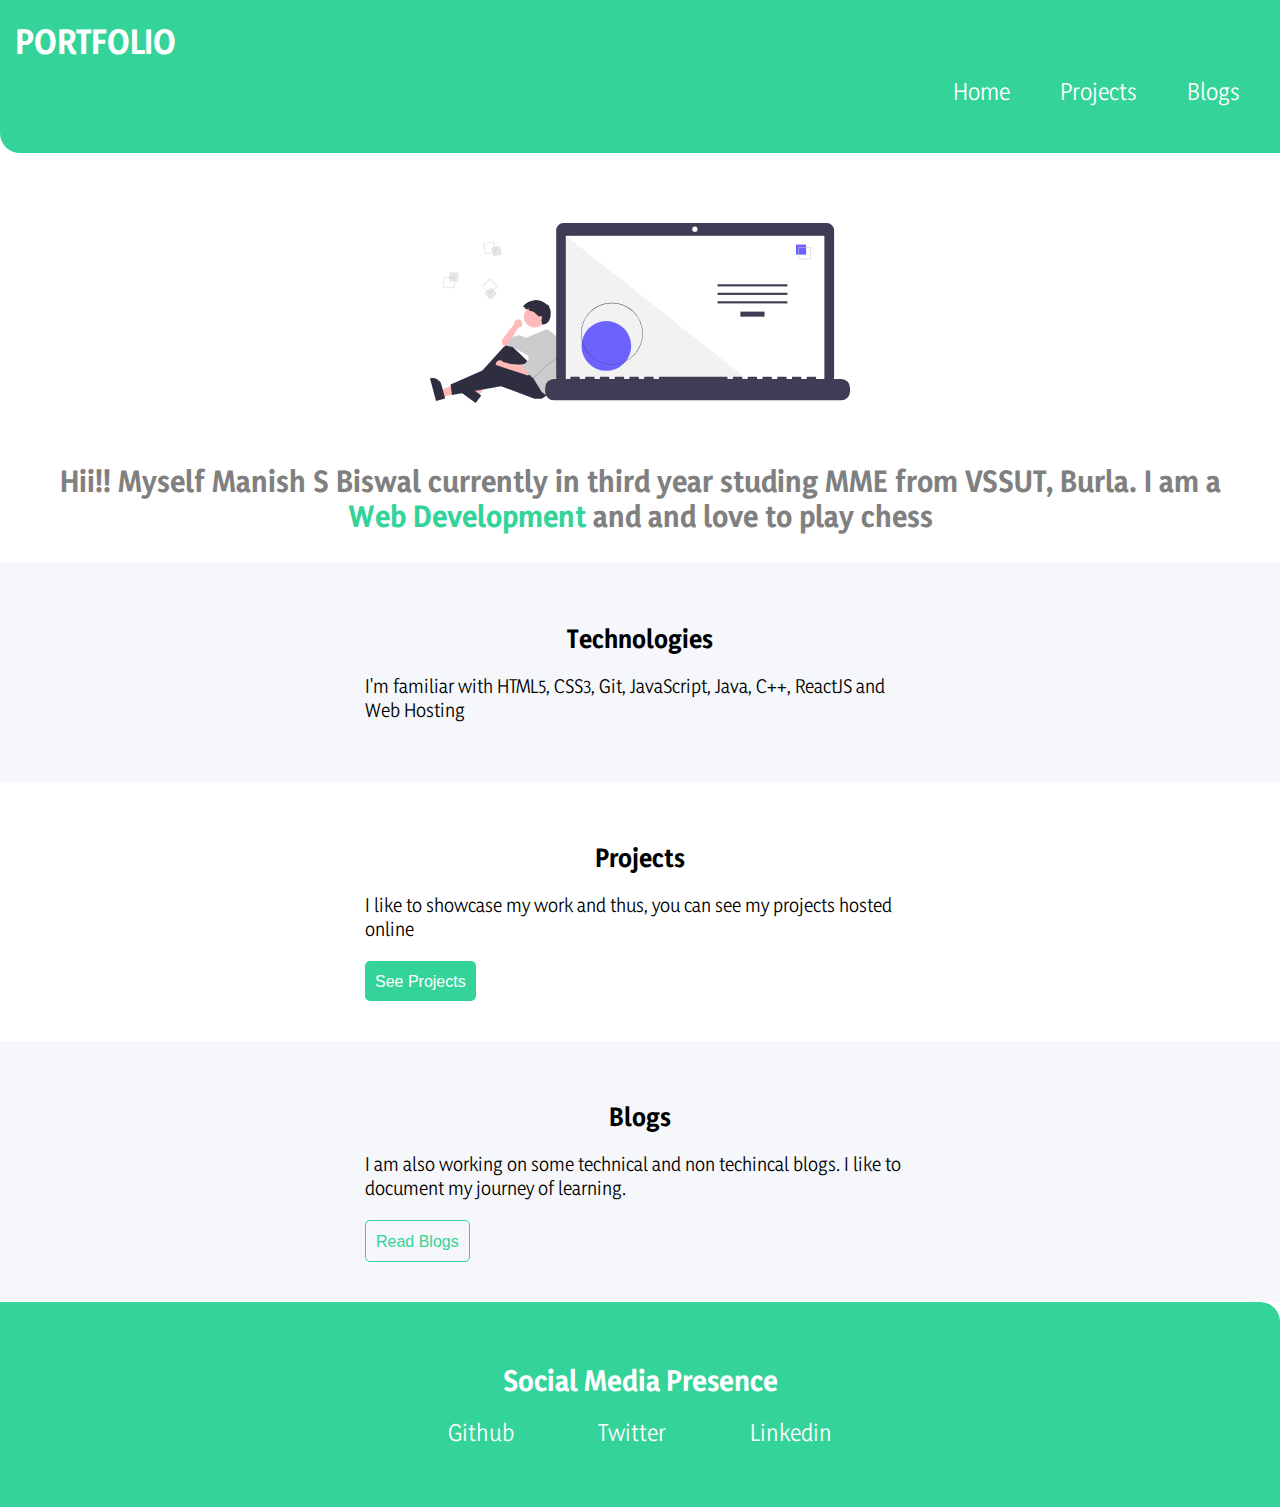
<file: index.html>
<!DOCTYPE html>
<html lang="en">
<head>
  <meta charset="UTF-8">
  <meta http-equiv="X-UA-Compatible" content="IE=edge">
  <meta name="viewport" content="width=device-width, initial-scale=1.0">
  <link rel="stylesheet" href="style.css">
  <title>Home | ManishSBiswal</title>
</head>
<body>
  <header>
  <h1>PORTFOLIO</h1>
  <ul>
    <li><a href="index.html">Home</a></li>
    <li><a href="project.html">Projects</a></li>
    <li><a href="blog.html">Blogs</a></li>
  </ul>
  </header>
  <img class="main-img" src="./Image/photo.svg" alt="MyImage">
  <h2 class="intro">Hii!! Myself Manish S Biswal currently in third year studing MME from VSSUT, Burla. I am a<span> Web Development </span> and and love to play chess</h2>
  <section class="off-white">
    <section class="container">
      <h2 class="secondary-heading">Technologies</h2>
      <p>I'm familiar with HTML5, CSS3, Git, JavaScript, Java, C++, ReactJS and Web Hosting</p>
    </section>
  </section>
  <section class="white">
    <section class="container">
      <h2 class="secondary-heading">Projects</h2>
      <p>I like to showcase my work and thus, you can see my projects hosted online</p>
      <button class="primary-btn"><a href="project.html">See Projects</a></button>
    </section>
  </section>
  <section class="off-white">
    <section class="container">
      <h2 class="secondary-heading">Blogs</h2>
      <p>I am also working on some technical and non techincal blogs. I like to document my journey of learning.</p>
      <button class="secondary-btn"><a href="blog.html">Read Blogs</a></button>
    </section>
  </section>
  <footer>
    <h2>Social Media Presence</h2>
    <ul>
      <li><a href="https://github.com/som749898">Github</a></li>
      <li><a href="https://twitter.com/ManishSBiswal1">Twitter</a></li>
      <li><a href="https://www.linkedin.com/in/manishsom20/">Linkedin</a></li>
    </ul>
  </footer>
</body>
</html>
</file>
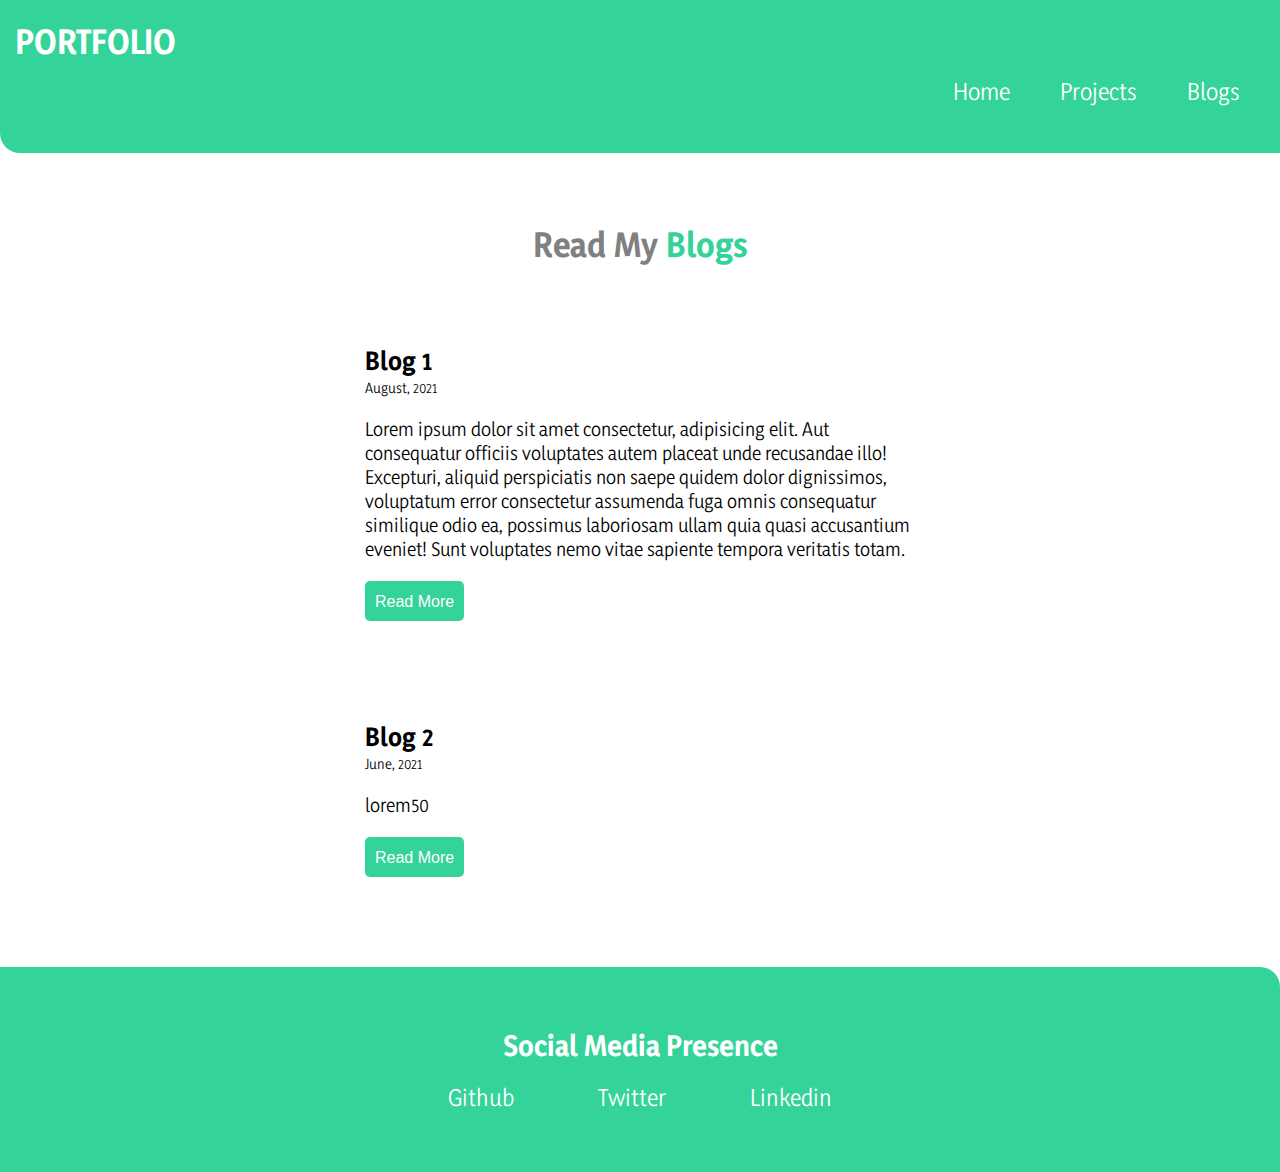
<file: blog.html>
<!DOCTYPE html>
<html lang="en">
<head>
  <meta charset="UTF-8">
  <meta http-equiv="X-UA-Compatible" content="IE=edge">
  <meta name="viewport" content="width=device-width, initial-scale=1.0">
  <link rel="stylesheet" href="style.css">
  <title>Home | ManishSBiswal</title>
</head>
<body>
  <header>
  <h1>PORTFOLIO</h1>
  <ul>
    <li><a href="index.html">Home</a></li>
    <li><a href="project.html">Projects</a></li>
    <li><a href="blog.html">Blogs</a></li>
  </ul>
  </header>
  <h1 class="blog-heading">Read My <span>Blogs</span></h1>
  <section class="white container">
    <h2>Blog 1</h2>
    <small>August, 2021</small>
    <p>Lorem ipsum dolor sit amet consectetur, adipisicing elit. Aut consequatur officiis voluptates autem placeat unde recusandae illo! Excepturi, aliquid perspiciatis non saepe quidem dolor dignissimos, voluptatum error consectetur assumenda fuga omnis consequatur similique odio ea, possimus laboriosam ullam quia quasi accusantium eveniet! Sunt voluptates nemo vitae sapiente tempora veritatis totam.</p>
    <button class="primary-btn"><a href="#">Read More</a></button>
  </section>
  <section class="white container">
    <h2>Blog 2</h2>
    <small>June, 2021</small>
    <p>lorem50</p>
    <button class="primary-btn"><a href="#">Read More</a></button>
  </section>
  <div class="space"></div>
  <footer>
    <h2>Social Media Presence</h2>
    <ul>
      <li><a href="https://github.com/som749898">Github</a></li>
      <li><a href="https://twitter.com/ManishSBiswal1">Twitter</a></li>
      <li><a href="https://www.linkedin.com/in/manishsom20/">Linkedin</a></li>
    </ul>
  </footer>
</body>
</html>
</file>
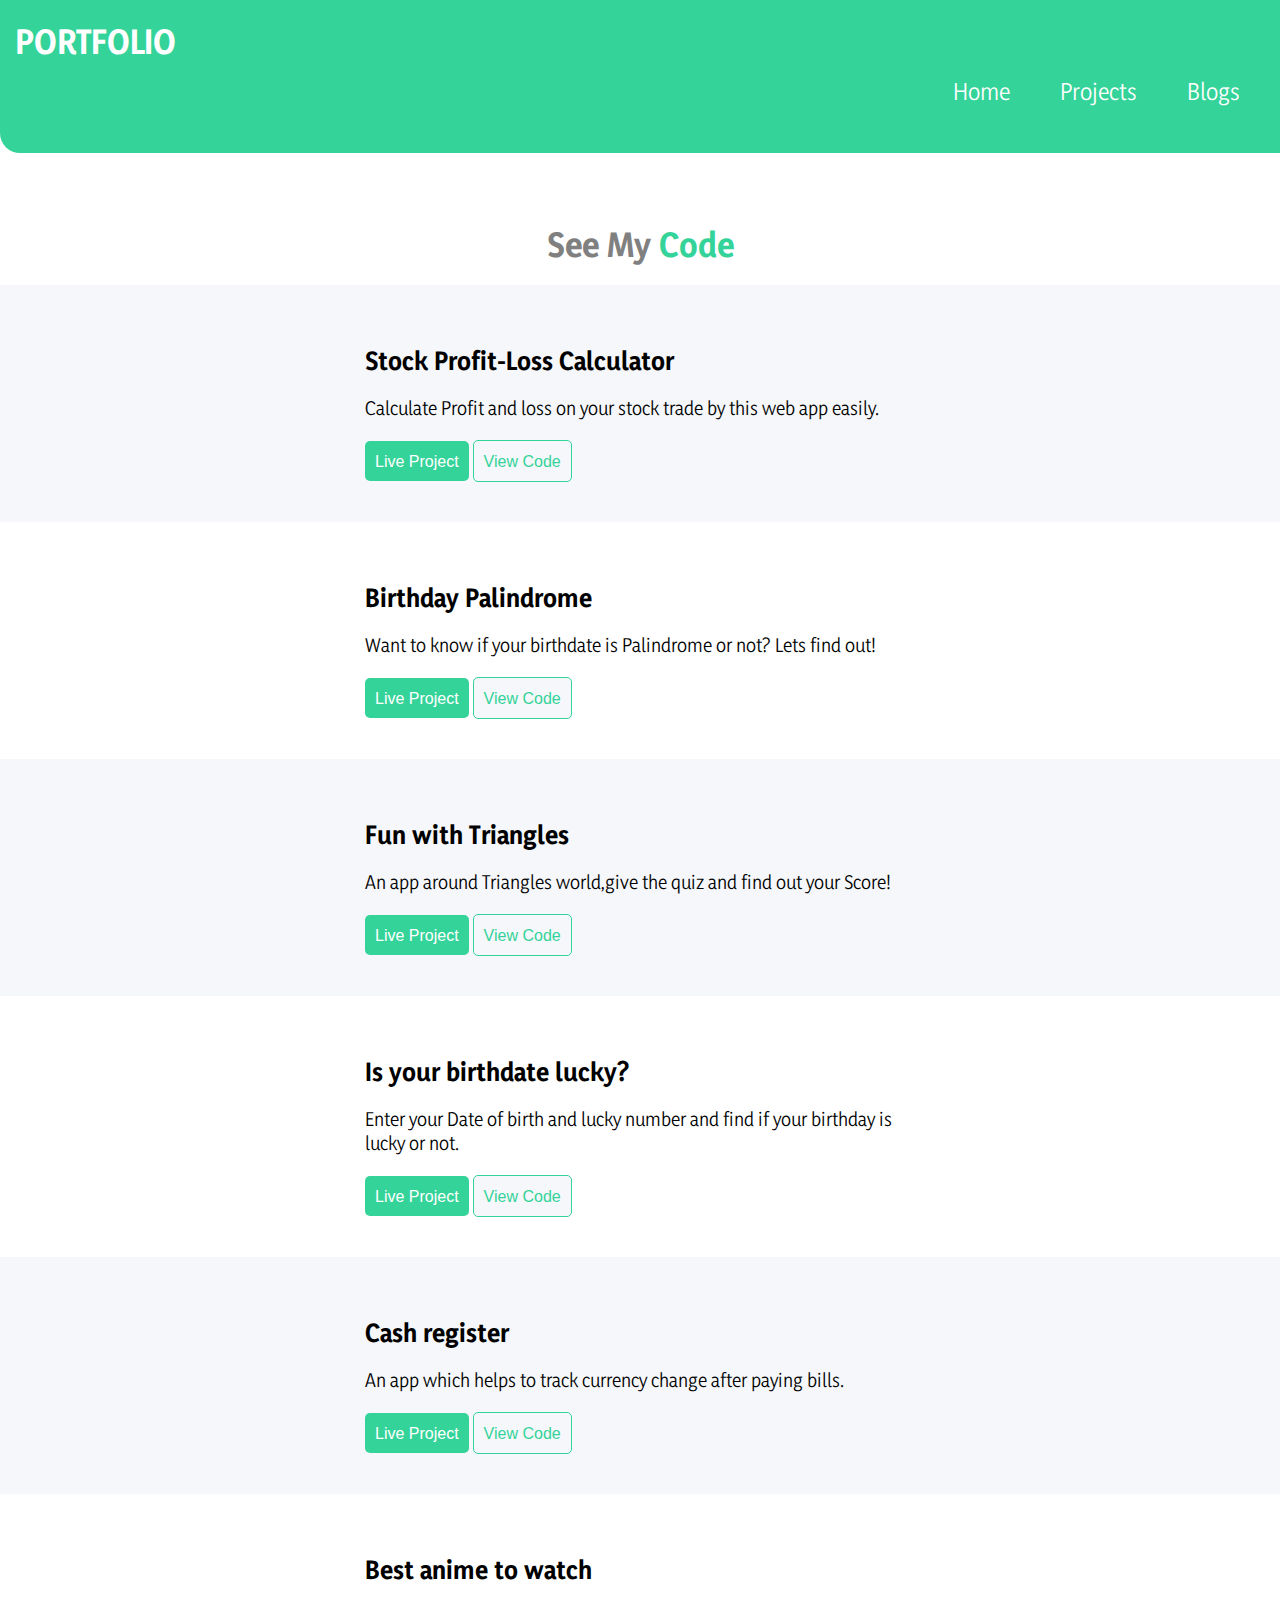
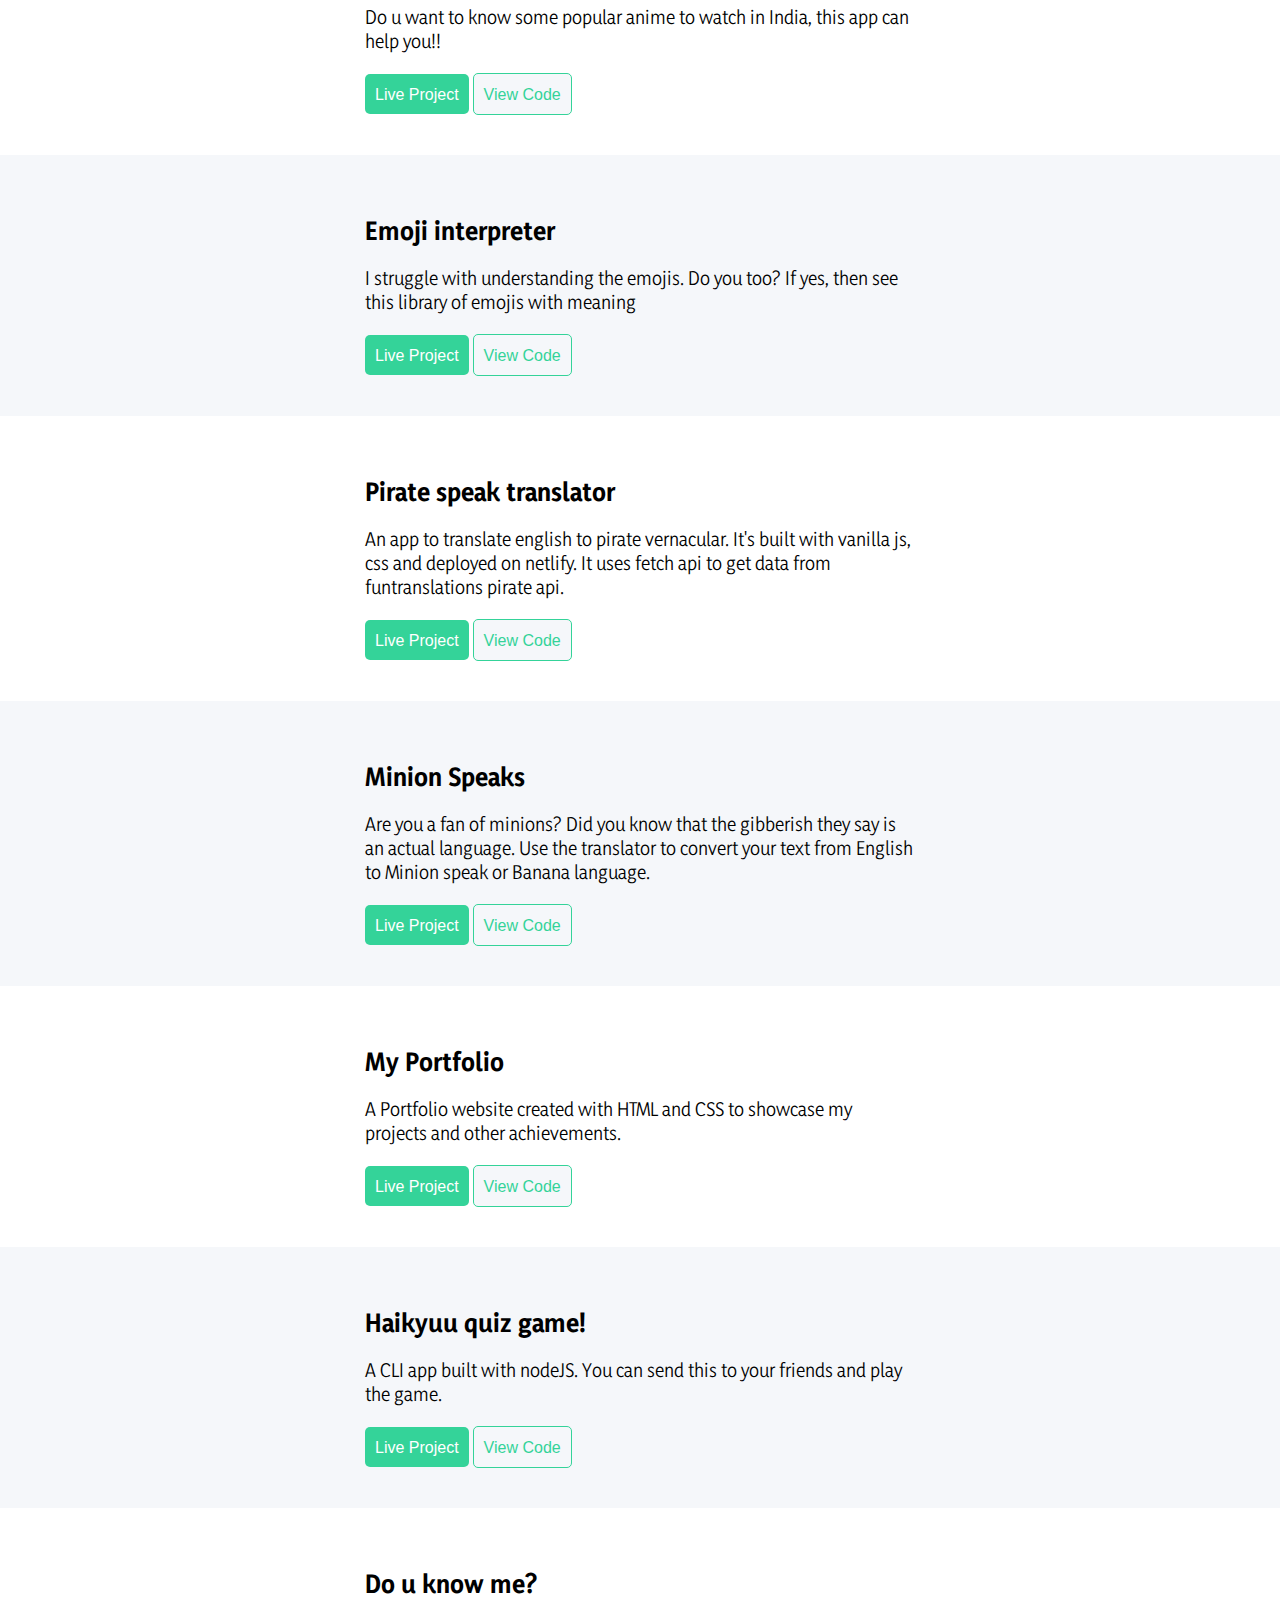
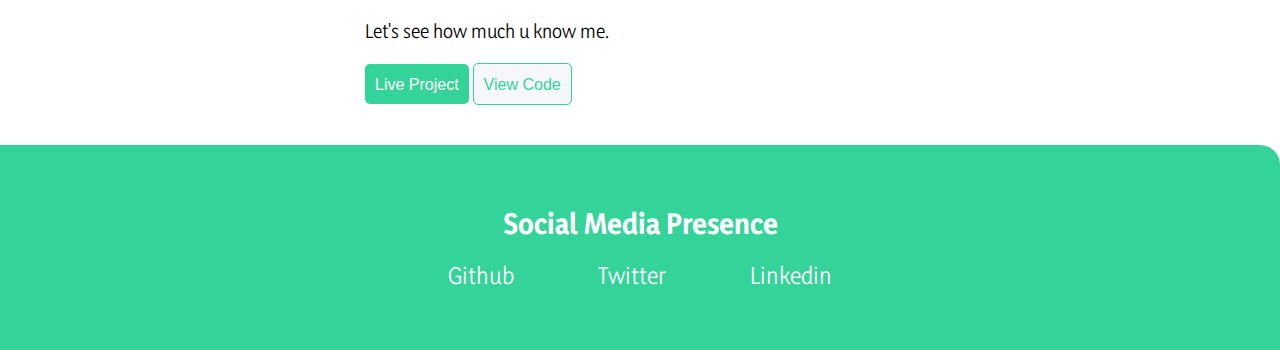
<file: project.html>
<!DOCTYPE html>
<html lang="en">
<head>
  <meta charset="UTF-8">
  <meta http-equiv="X-UA-Compatible" content="IE=edge">
  <meta name="viewport" content="width=device-width, initial-scale=1.0">
  <link rel="stylesheet" href="style.css">
  <title>Home | ManishSBiswal</title>
</head>
<body>
  <header>
  <h1>PORTFOLIO</h1>
  <ul>
    <li><a href="index.html">Home</a></li>
    <li><a href="project.html">Projects</a></li>
    <li><a href="blog.html">Blogs</a></li>
  </ul>
  </header>
  <h1 class="blog-heading">See My <span>Code</span></h1>
  <section class="off-white">
    <section class="container">
      <h2>Stock Profit-Loss Calculator</h2>
      <p>Calculate Profit and loss on your stock trade by this web app easily.</p>
      <button class="primary-btn">
        <a target="_blank" href="https://mark14-neogcamp.netlify.app/">Live Project</a>
      </button>
      <button class="secondary-btn">
        <a target="_blank" href="https://github.com/som749898/mark14">View Code</a>
      </button>
    </section>
  </section>

  <section class="white">
    <section class="container">
      <h2>Birthday Palindrome</h2>
      <p>Want to know if your birthdate is Palindrome or not? Lets find out!</p>
      <button class="primary-btn">
        <a target="_blank" href="https://mark13-neogcamp.netlify.app/">Live Project</a>
      </button>
      <button class="secondary-btn">
        <a target="_blank" href="https://github.com/som749898/mark13">View Code</a>
      </button>
    </section>
  </section>

  <section class="off-white">
    <section class="container">
      <h2>Fun with Triangles</h2>
      <p>An app around Triangles world,give the quiz and find out your Score!</p>
      <button class="primary-btn">
        <a target="_blank" href="https://mark-twelve-neogcamp.netlify.app/">Live Project</a>
      </button>
      <button class="secondary-btn">
        <a target="_blank" href="https://github.com/som749898/mark12">View Code</a>
      </button>
    </section>
  </section>

  <section class="white">
    <section class="container">
      <h2>Is your birthdate lucky?</h2>
      <p>Enter your Date of birth and lucky number and find if your birthday is lucky or not.</p>
      <button class="primary-btn">
        <a target="_blank" href="https://mark11-neogcamp.netlify.app/">Live Project</a>
      </button>
      <button class="secondary-btn">
        <a target="_blank" href="https://github.com/som749898/mark11">View Code</a>
      </button>
    </section>
  </section>

  <section class="off-white">
    <section class="container">
      <h2>Cash register</h2>
      <p>An app which helps to track currency change after paying bills.</p>
      <button class="primary-btn">
        <a target="_blank" href="https://mark10-neogcamp.netlify.app/">Live Project</a>
      </button>
      <button class="secondary-btn">
        <a target="_blank" href="https://github.com/som749898/mark10">View Code</a>
      </button>
    </section>
  </section>

  <section class="white">
    <section class="container">
      <h2>Best anime to watch</h2>
      <p>Do u want to know some popular anime to watch in India, this app can help you!!</p>
      <button class="primary-btn">
        <a target="_blank" href="https://mark9-neogcamp.netlify.app/">Live Project</a>
      </button>
      <button class="secondary-btn">
        <a target="_blank" href="https://codesandbox.io/s/github/som749898/mark9">View Code</a>
      </button>
    </section>
  </section>

  <section class="off-white">
    <section class="container">
      <h2>Emoji interpreter</h2>
      <p>I struggle with understanding the emojis. Do you too? If yes, then see this library of emojis with meaning</p>
      <button class="primary-btn">
        <a target="_blank" href="https://mark8-neogcamp.netlify.app/">Live Project</a>
      </button>
      <button class="secondary-btn">
        <a target="_blank" href="https://codesandbox.io/s/github/som749898/mark8">View Code</a>
      </button>
    </section>
  </section>

  <section class="white">
    <section class="container">
      <h2>Pirate speak translator</h2>
      <p>An app to translate english to pirate vernacular. It's built with vanilla js, css and deployed on netlify. It uses fetch api to get data from funtranslations pirate api.</p>
      <button class="primary-btn">
        <a target="_blank" href="https://mark7-neogcamp.netlify.app/">Live Project</a>
      </button>
      <button class="secondary-btn">
        <a target="_blank" href="https://github.com/som749898/mark7">View Code</a>
      </button>
    </section>
  </section>

  <section class="off-white">
    <section class="container">
      <h2>Minion Speaks</h2>
      <p>Are you a fan of minions? Did you know that the gibberish they say is an actual language. Use the translator to convert your text from English to Minion speak or Banana language.</p>
      <button class="primary-btn">
        <a target="_blank" href="https://mark6-neogcamp.netlify.app/">Live Project</a>
      </button>
      <button class="secondary-btn">
        <a target="_blank" href="https://github.com/som749898/mark6">View Code</a>
      </button>
    </section>
  </section>

  <section class="white">
    <section class="container">
      <h2>My Portfolio</h2>
      <p>A Portfolio website created with HTML and CSS to showcase my projects and other achievements.</p>
      <button class="primary-btn">
        <a target="_blank" href="https://manish-portfolio-neogcamp.netlify.app/">Live Project</a>
      </button>
      <button class="secondary-btn">
        <a target="_blank" href="https://github.com/som749898/mark4and5">View Code</a>
      </button>
    </section>
  </section>

  <section class="off-white">
    <section class="container">
      <h2>Haikyuu quiz game!</h2>
      <p>A CLI app built with nodeJS. You can send this to your friends and play the game.</p>
      <button class="primary-btn">
        <a target="_blank" href="https://replit.com/@Manish-SS/mark2?embed=1&output=1">Live Project</a>
      </button>
      <button class="secondary-btn">
        <a target="_blank" href="https://github.com/som749898/mark2">View Code</a>
      </button>
    </section>
  </section>

  <section class="white">
    <section class="container">
      <h2>Do u know me?</h2>
      <p>Let's see how much u know me.</p>
      <button class="primary-btn">
        <a target="_blank" href="https://replit.com/@Manish-SS/mark1?embed=1&output=1">Live Project</a>
      </button>
      <button class="secondary-btn">
        <a target="_blank" href="https://github.com/som749898/mark1">View Code</a>
      </button>
    </section>
  </section>

  <footer>
    <h2>Social Media Presence</h2>
    <ul>
      <li><a href="https://github.com/som749898">Github</a></li>
      <li><a href="https://twitter.com/ManishSBiswal1">Twitter</a></li>
      <li><a href="https://www.linkedin.com/in/manishsom20/">Linkedin</a></li>
    </ul>
  </footer>
</body>
</html>
</file>
<file: style.css>
@import url('https://fonts.googleapis.com/css2?family=Yaldevi:wght@400;700&display=swap');

* {
  margin: 0;
  padding: 0;
  box-sizing: border-box;
}

body{
  font-family: 'Yaldevi', sans-serif;
}

header {
  background-color: #34D399;;
  padding: 15px;
  height: 17vh;
  border-bottom-left-radius: 20px;
  margin-bottom: 20px;
  color: white;
}

header h1 {
  padding-top: 5px;
}

header a {
  color: white;
  font-size: 22px;
  text-decoration: none;
}

header ul {
  float: right;
}

header ul li {
  float: left;
  list-style: none;
  padding: 15px 25px;
  font-size: larger;
}

.main-img {
  display: block;
  max-width: 420px;
  margin: 30px auto;
  padding-top: 40px;
}

.intro {
  padding: 30px;
  font-size: 28px;
  color: grey;
  line-height: 2.2rem;
  text-align: center;
}

span {
  color: #34D399;
}

.secondary-heading {
  text-align: center;
}

.off-white {
  background-color: #f5f7fa;
}

.container {
  max-width: 550px;
  margin: 0px auto;
}

.off-white, .white {
  padding-top: 60px;
  padding-bottom: 40px;
}

.off-white p , .white p  {
  padding: 20px 0px;
  font-size: 18px;
}

.primary-btn, .secondary-btn {
  color: white;
  background-color: #34D399;
  border: none;
  padding: 10px;
  font-size: 16px;
  border-radius: 5px;
  padding-top: 12px;
}

.primary-btn a, .secondary-btn a {
  color: white;
  text-decoration: none;
}

.secondary-btn {
  color: #34D399;
  background-color: #f5f7fa;
  border: 1px solid #34D399;
}

.secondary-btn a {
  color: #34D399;
}

footer {
  background-color: #34D399;
  color: white;
  text-align: center;
  font-size: 18px;
  padding-top: 60px;
  padding-bottom: 40px;
  border-top-right-radius: 20px;
}

footer ul {
  margin: 20px 0px;
}

footer li {
  display: inline;
  padding: 40px;
  font-size: 20px;
}

footer li a {
  color: white;
  font-size: 22px;
  text-decoration: none;
}

.blog-heading {
  text-align: center;
  color: grey;
  padding-top: 50px;
  padding-bottom: 20px;
}

.space {
  height: 50px;
}
</file>
